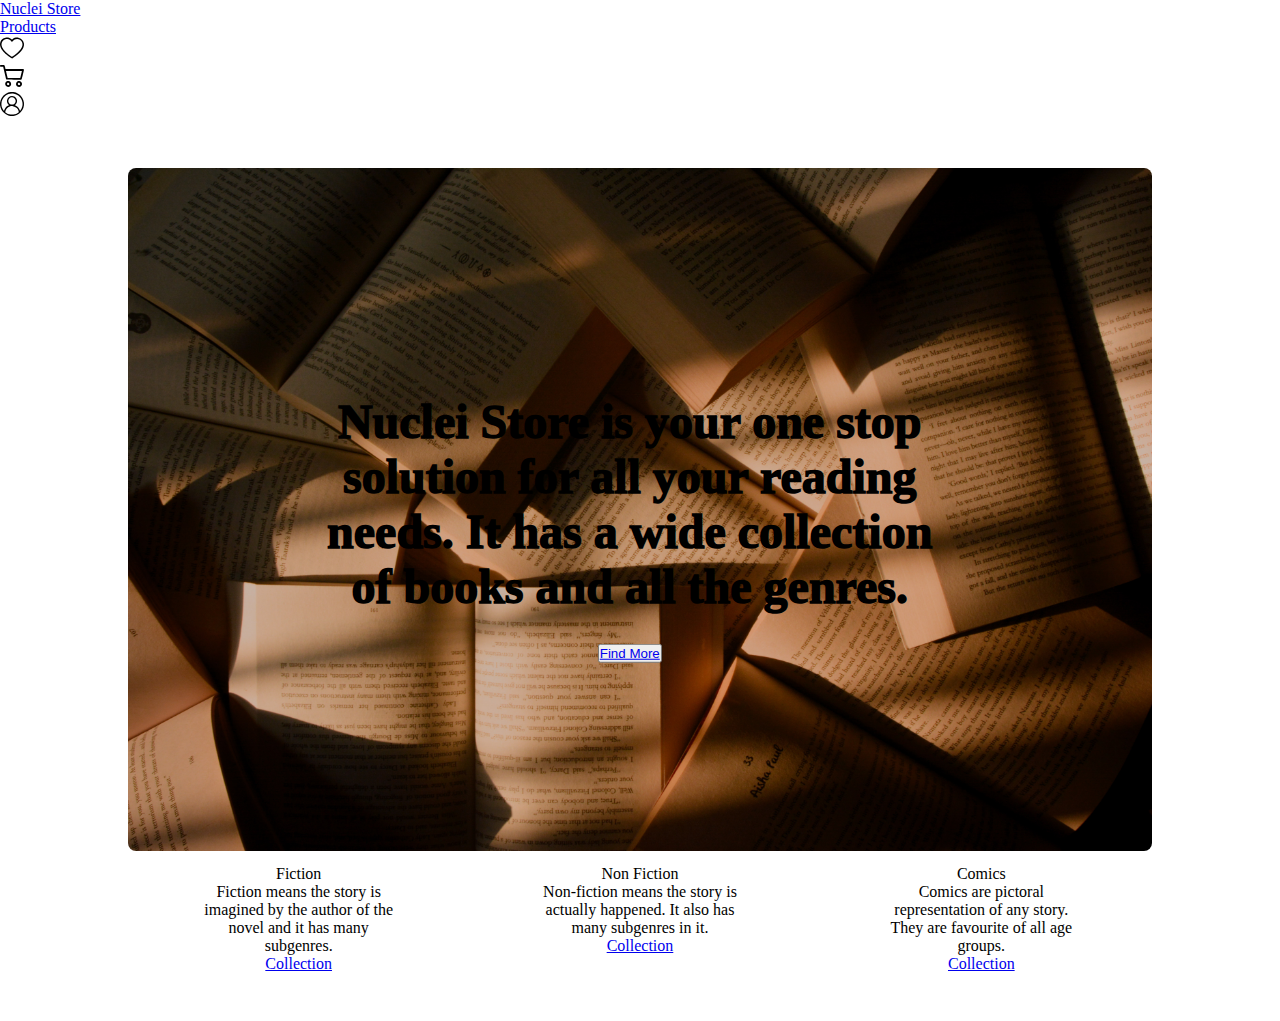
<file: index.html>
<!DOCTYPE html>
<html lang="en">

<head>
    <meta charset="UTF-8">
    <meta http-equiv="X-UA-Compatible" content="IE=edge">
    <meta name="viewport" content="width=device-width, initial-scale=1.0">
    <link rel="stylesheet" href="https://nucleiui.netlify.app/css/component.css">
    <link rel="stylesheet" href="/css/navbar.css">
    <link rel="stylesheet" href="/css/utilities.css">
    <link rel="stylesheet" href="/css/homepage.css">
    <title>Nuclei Store</title>
</head>

<body>
    <div class="container">
        <nav class="navigation">
            <div class="left-nav">
                <a href="/index.html">Nuclei Store</a>
            </div>
            <ul class="right-nav">
                <li><a href="/Pages/product.html" class="product-link">Products</a></li>
                <li><a href="/Pages/wishlist.html"><img class="icon" src="/asset/love.svg"></a></li>
                <li><a href="/Pages/cart.html"><img class="icon" src="/asset/cart.svg"></a></li>
                <li><a href="/Pages/signin.html"><img class="icon" src="/asset/user.svg"></a></li>
            </ul>
        </nav>
    </div>
    <main class="homepage-content">
        <div class="image-container">
            <div>
                <img class="homepage-image" src="/asset/homepage-img.jpg" alt=homepage-image">
            </div>
            <div class="content">
                Nuclei Store is your one stop solution for all your reading needs. It has a wide collection of books and
                all the genres.
                <div>
                    <button class="button link-button">
                        <a href="/Pages/product.html" class="link">Find More</a>
                    </button>
                </div>
            </div>
            <div class="genre">
                <div class="card">
                    <div class="card-title">Fiction</div>
                    <div class="card-content">Fiction means the story is imagined by the author of the novel and it has
                        many subgenres.</div>
                    <div class="card-link">
                        <div class="card-button">
                            <a href="/Pages/product.html" class="card-wishlist">Collection</a>
                        </div>
                    </div>
                </div>
                <div class="card">
                    <div class="card-title">Non Fiction</div>
                    <div class="card-content">Non-fiction means the story is actually happened. It also has many
                        subgenres in it.</div>
                    <div class="card-link">
                        <div class="card-button">
                            <a href="/Pages/product.html" class="card-wishlist">Collection</a>
                        </div>
                    </div>
                </div>
                <div class="card">
                    <div class="card-title">Comics</div>
                    <div class="card-content">Comics are pictoral representation of any story. They are favourite of all
                        age groups.</div>
                    <div class="card-link">
                        <div class="card-button">
                            <a href="/Pages/product.html" class="card-wishlist">Collection</a>
                        </div>
                    </div>
                </div>
            </div>
        </div>

    </main>
</body>

</html>
</file>
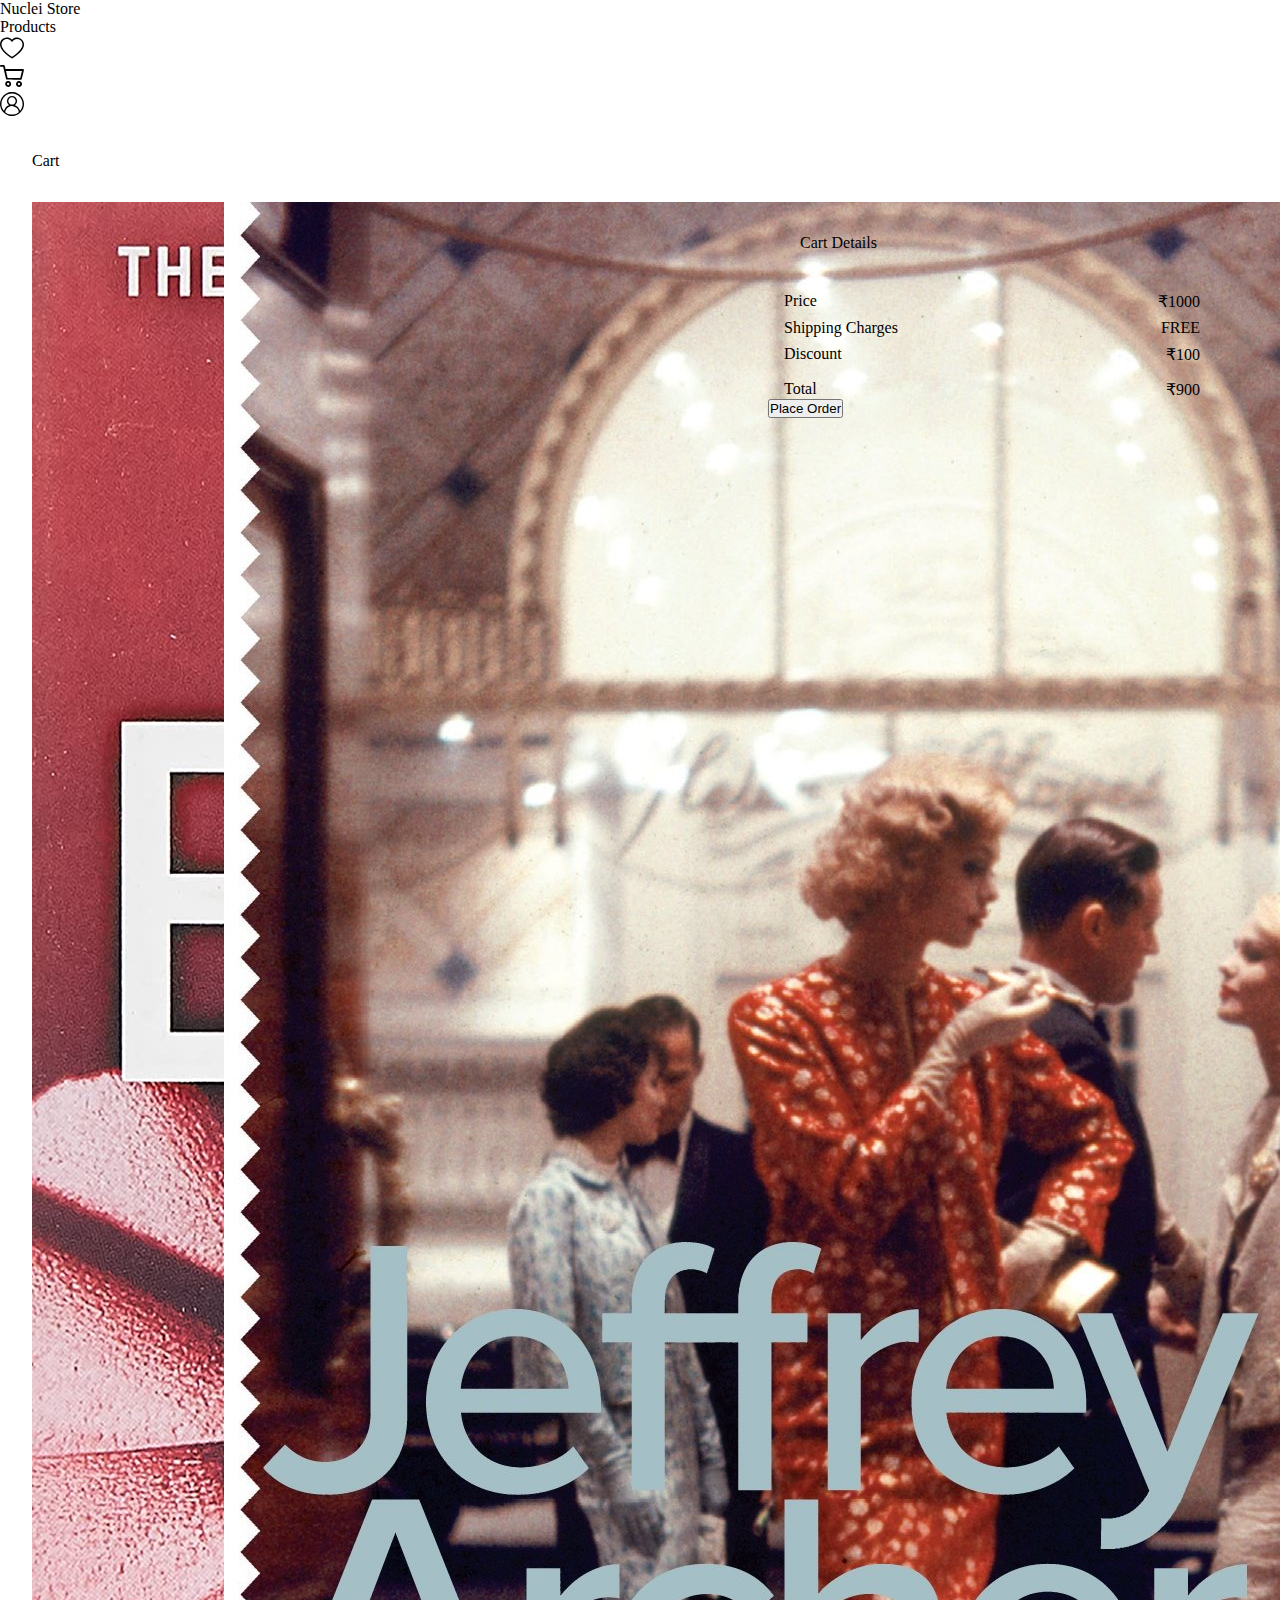
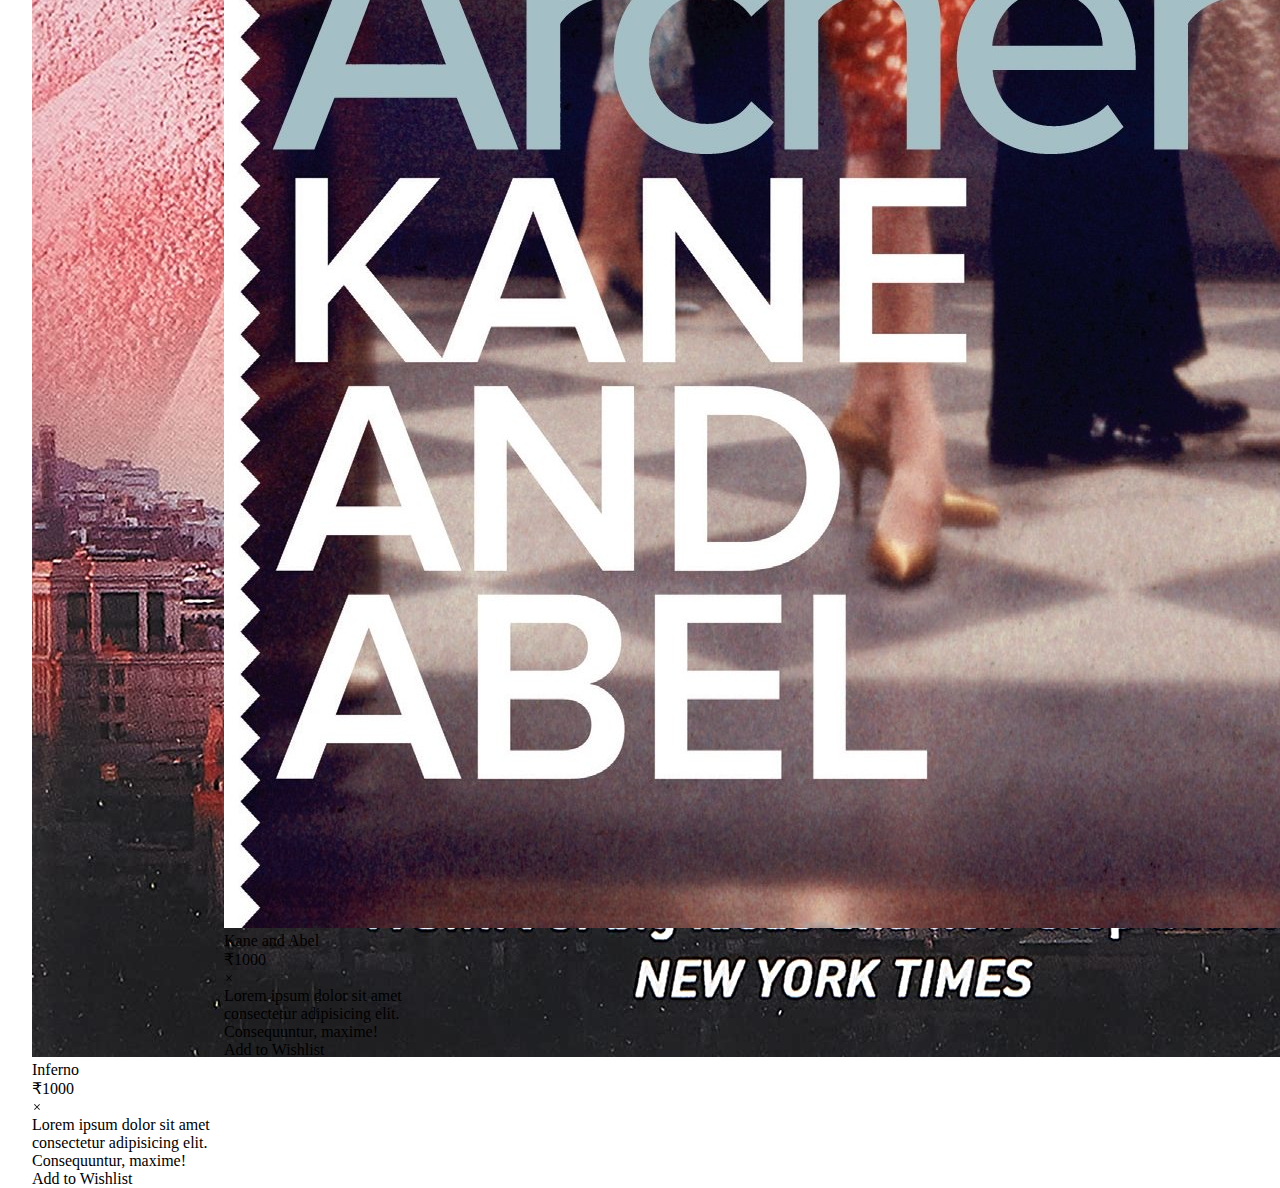
<file: Pages/cart.html>
<!DOCTYPE html>
<html lang="en">

<head>
    <meta charset="UTF-8">
    <meta http-equiv="X-UA-Compatible" content="IE=edge">
    <meta name="viewport" content="width=device-width, initial-scale=1.0">
    <link rel="stylesheet" href="https://nucleiui.netlify.app/css/component.css">
    <link rel="stylesheet" href="/css/navbar.css">
    <link rel="stylesheet" href="/css/utilities.css">
    <link rel="stylesheet" href="/css/cart.css">
    <title>Nuclei Store | Cart</title>
</head>

<body>
    <div class="container">
        <nav class="navigation">
            <div class="left-nav">
                <a href="/index.html">Nuclei Store</a>
            </div>
            <ul class="right-nav">
                <li><a href="/Pages/product.html" class="product-link">Products</a></li>
                <li><a href="/Pages/wishlist.html"><img class="icon" src="/asset/love.svg"></a></li>
                <li><a href="#"><img class="icon" src="/asset/cart.svg"></a></li>
                <li><a href="/Pages/signin.html"><img class="icon" src="/asset/user.svg"></a></li>
            </ul>
        </nav>
    </div>
    <div>
        <div class="h1-text cart-page">Cart</div>
        <div class="card-cart-flex">
            <div class="card-flex">
                <div class="card">
                    <img class="card-img" src="/asset/book.jpg" alt="product">
                    <div class="card-title">Inferno</div>
                    <div class="card-price">₹1000</div>
                    <span class="cross-sign"><img class="icon cross-icon" src="/asset/close.svg" alt="close"></span>
                    <div class="card-content">Lorem ipsum dolor sit amet consectetur adipisicing elit. Consequuntur,
                        maxime!
                    </div>
                    <div class="card-link">
                        <div class="card-button">
                            <a href="#" class="card-wishlist">Add to Wishlist</a>
                        </div>
                    </div>
                </div>
                <div class="card">
                    <img class="card-img" src="/asset/book1.jpg" alt="product">
                    <div class="card-title">Kane and Abel</div>
                    <div class="card-price">₹1000</div>
                    <span class="cross-sign"><img class="icon cross-icon" src="/asset/close.svg" alt="close"></span>
                    <div class="card-content">Lorem ipsum dolor sit amet consectetur adipisicing elit. Consequuntur,
                        maxime!
                    </div>
                    <div class="card-link">
                        <div class="card-button">
                            <a href="#" class="card-wishlist">Add to Wishlist</a>
                        </div>
                    </div>
                </div>
            </div>


            <div class="cart">
                <div class="h2-text cart-heading">Cart Details</div>
                <ul class="cart-list">
                    <li class="cart-price">
                        <div class="p-text">Price</div>
                        <div class="p-text">₹1000</div>
                    </li>
                    <li class="cart-shipping">
                        <div class="p-text">Shipping Charges</div>
                        <div class="p-text">FREE</div>
                    </li>
                    <li class="cart-discount">
                        <div class="p-text">Discount</div>
                        <div class="p-text">₹100</div>
                    </li>
                    <div class="horizontal-line"></div>
                    <li class="cart-total">
                        <div class="h3-text">Total</div>
                        <div class="h3-text">₹900</div>
                    </li>
                </ul>
                <button class="button link-button"><a href="#">Place Order</a></button>

            </div>
        </div>

        </main>
</body>

</html>
</file>
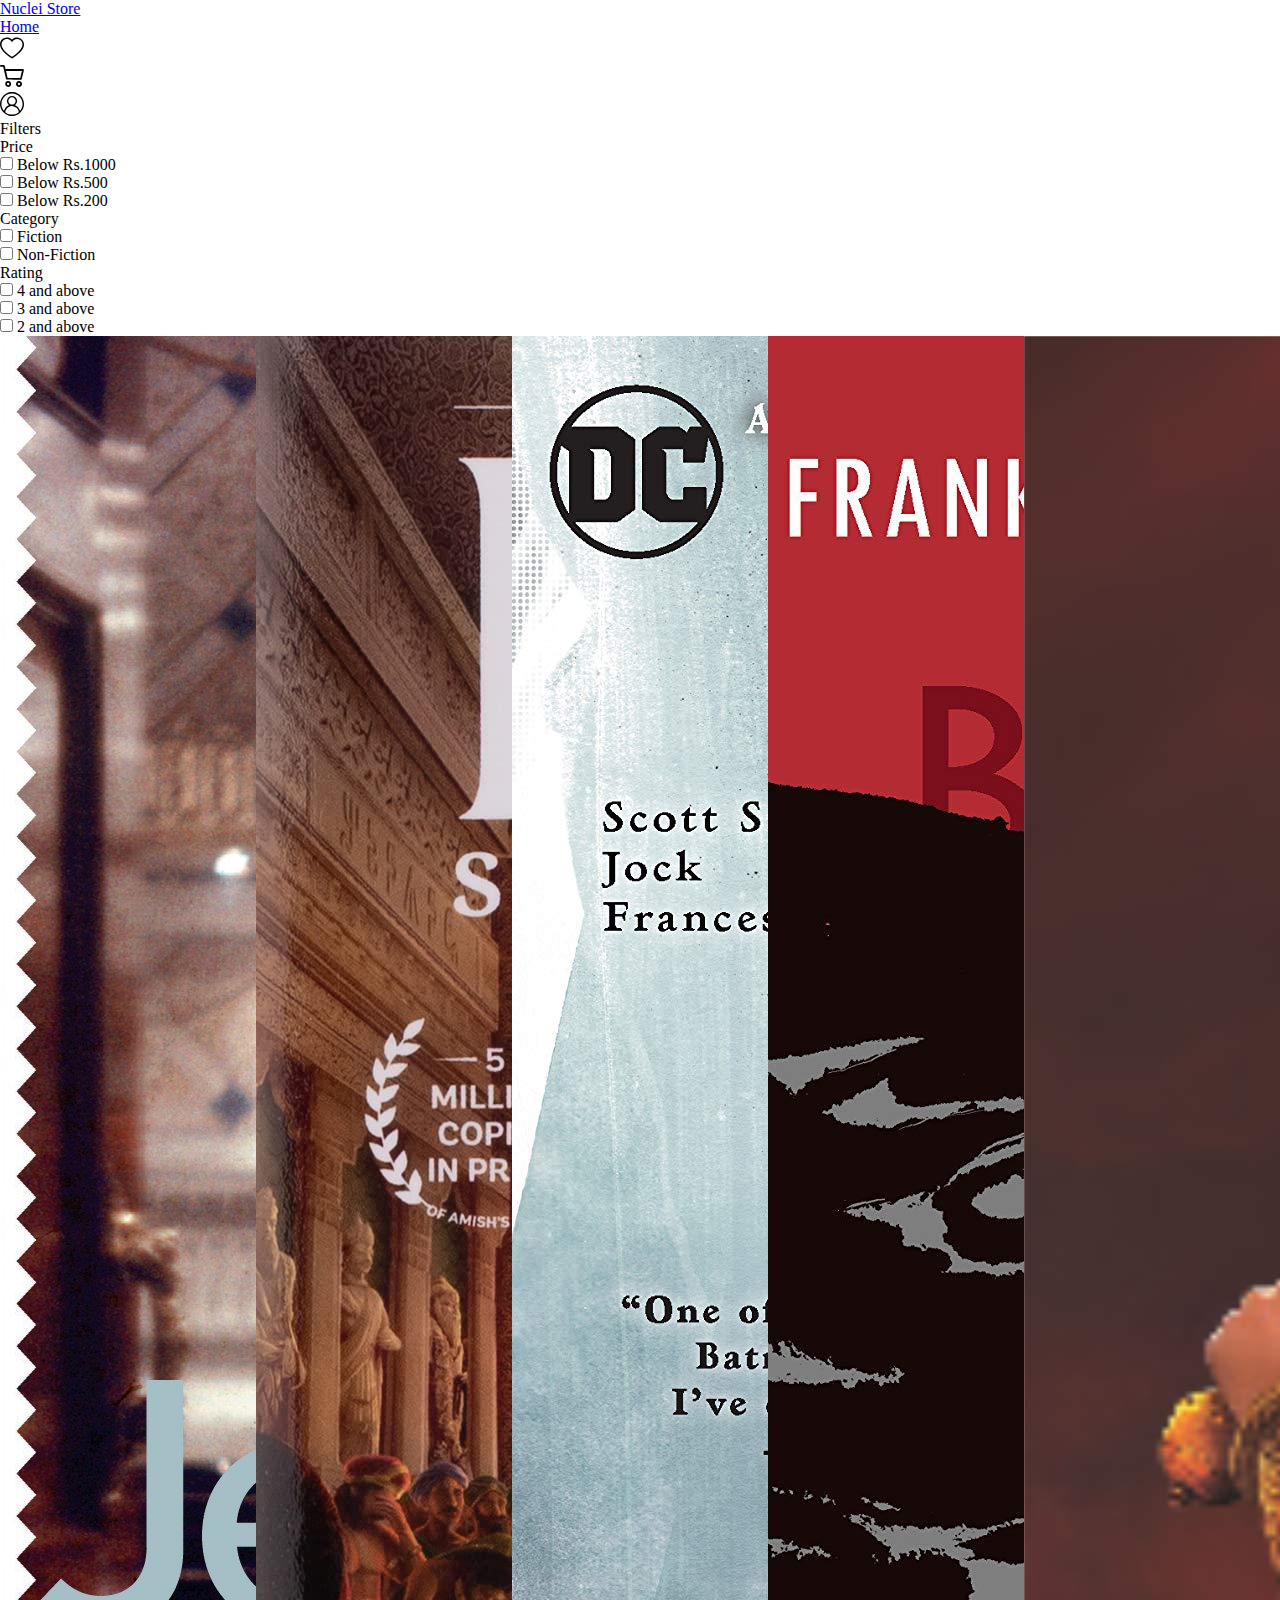
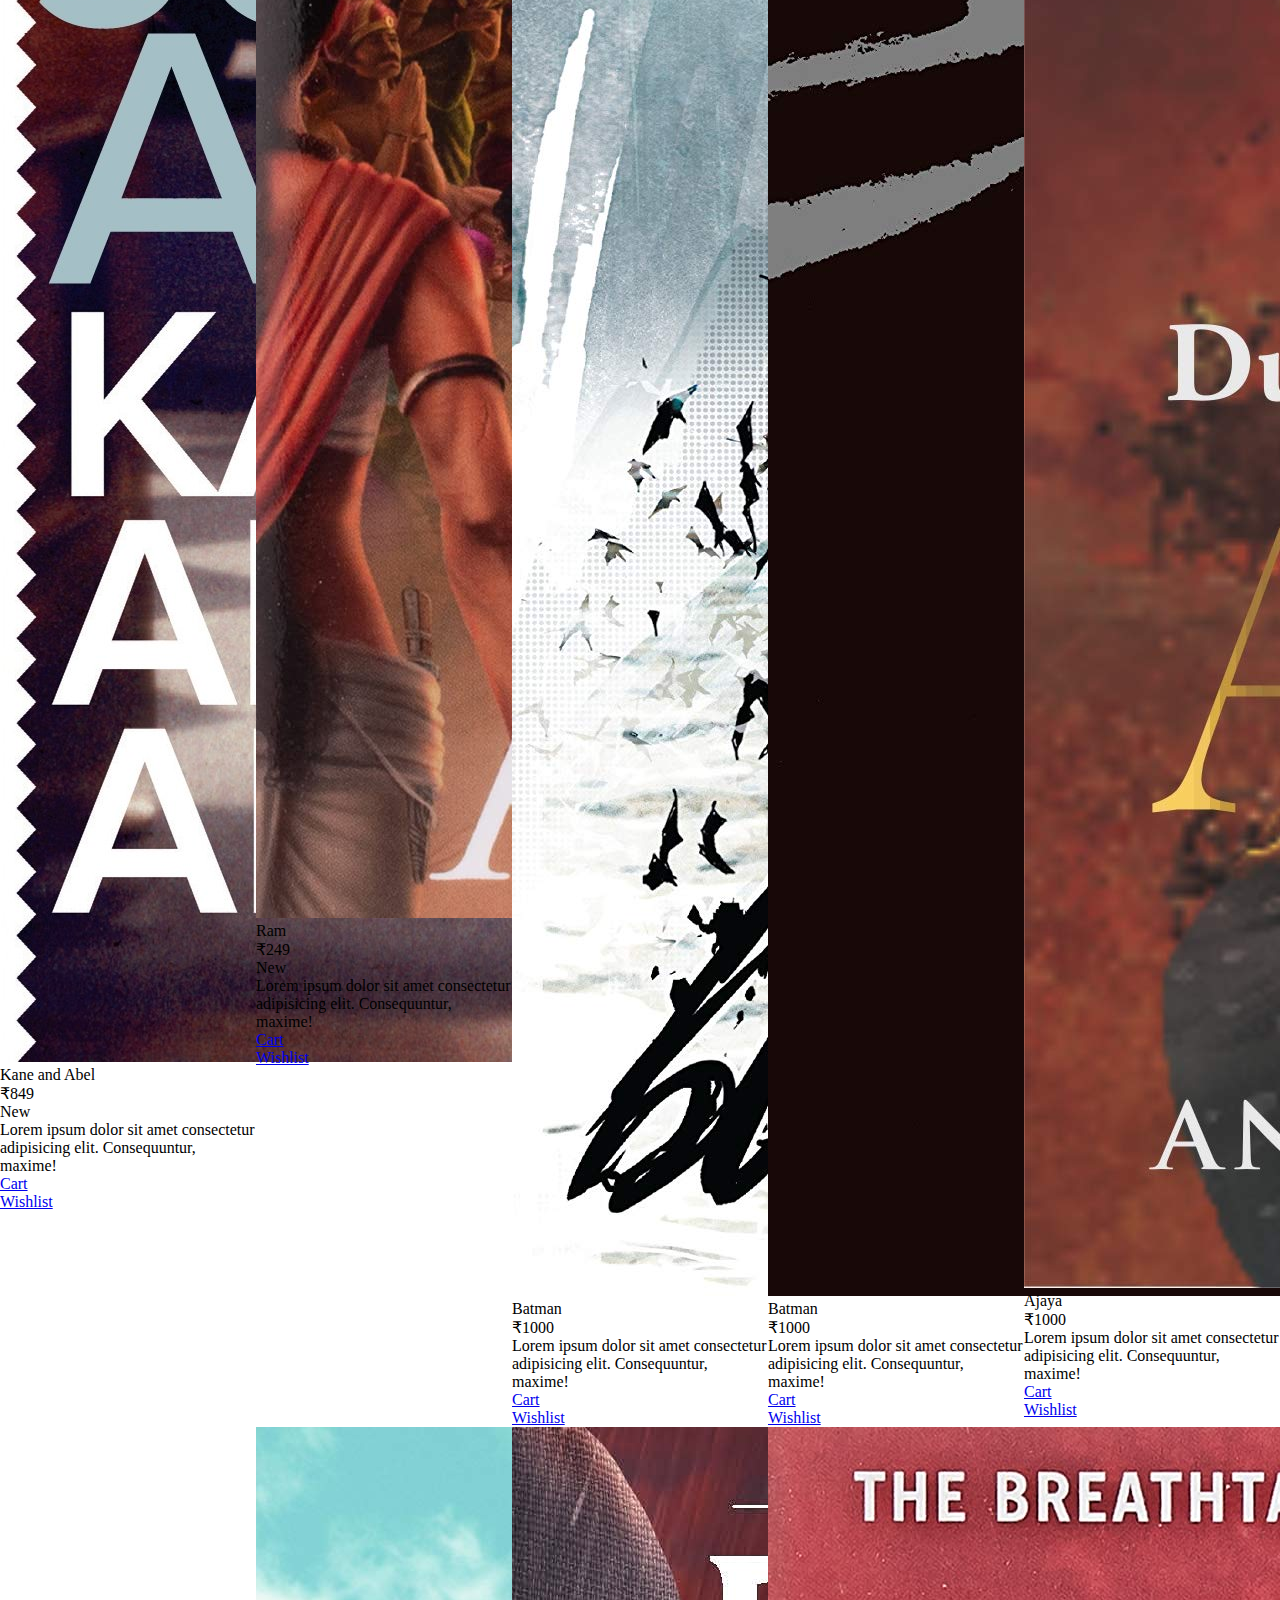
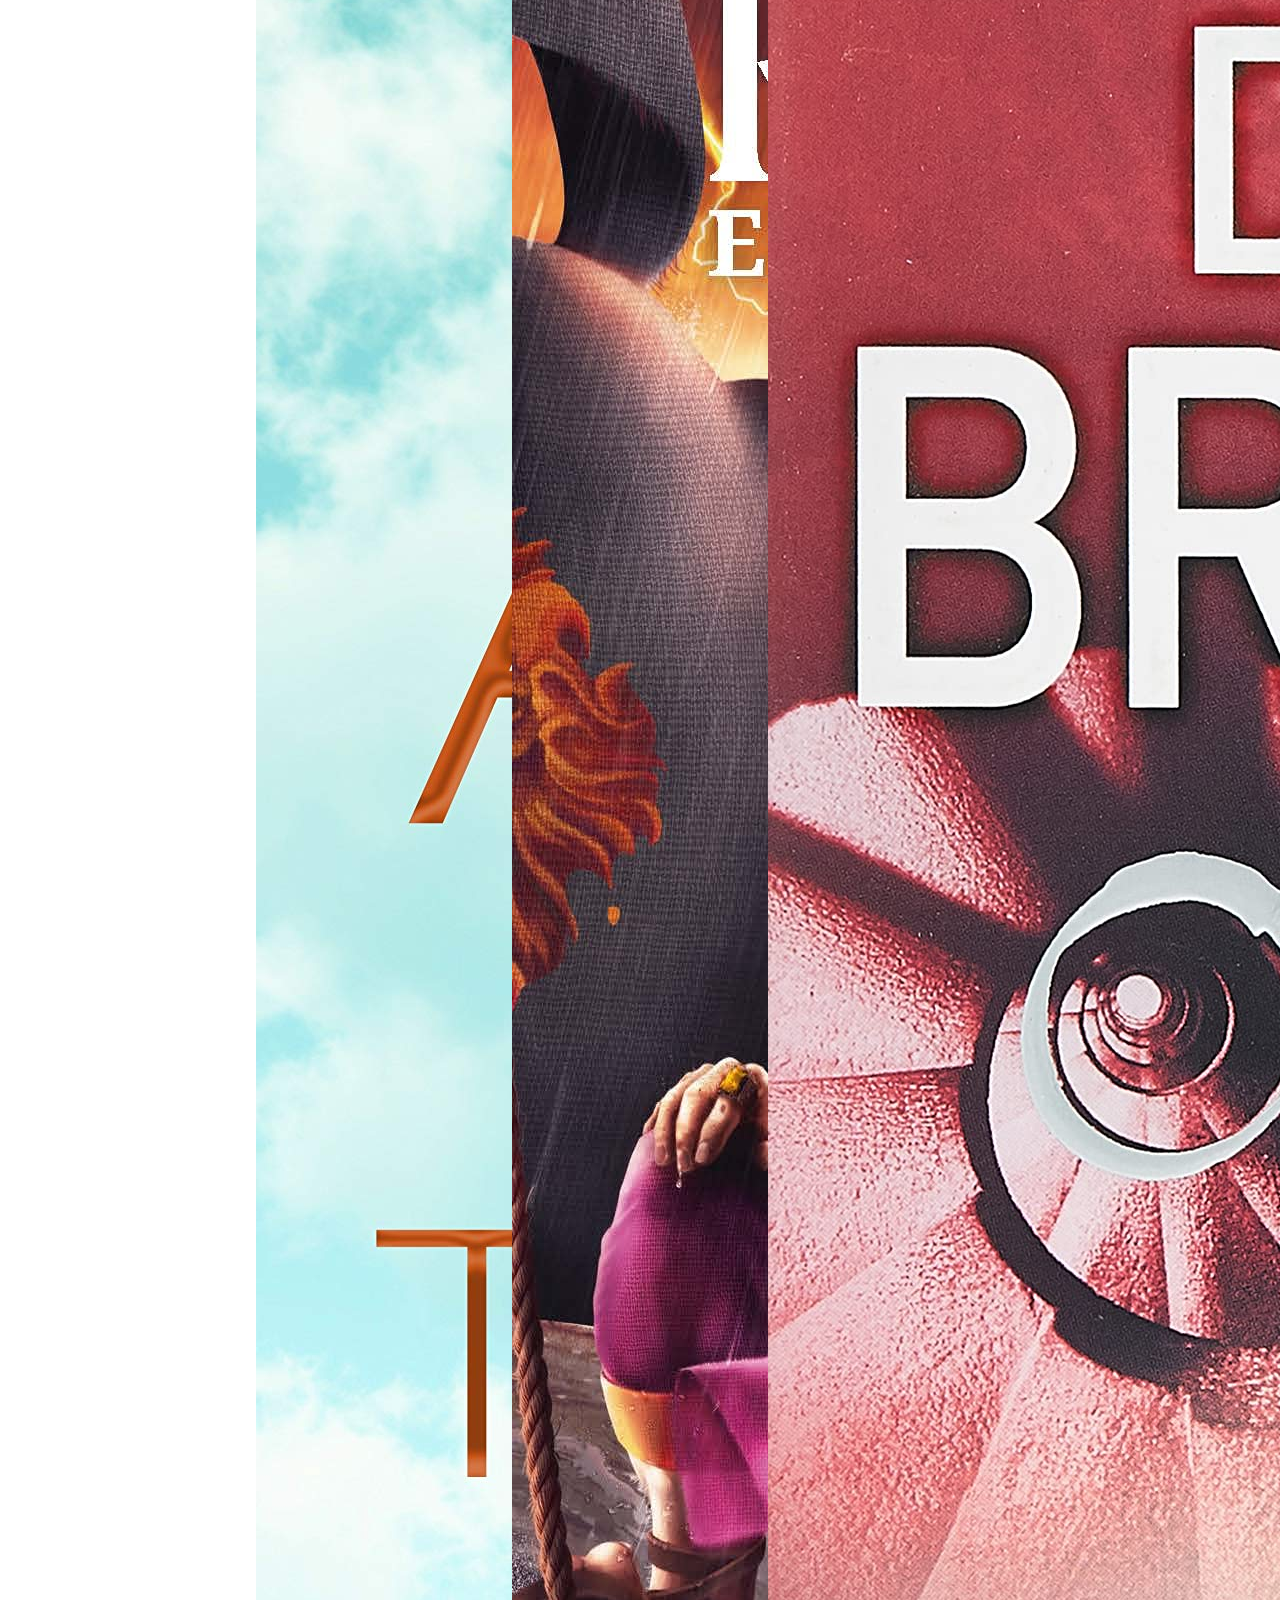
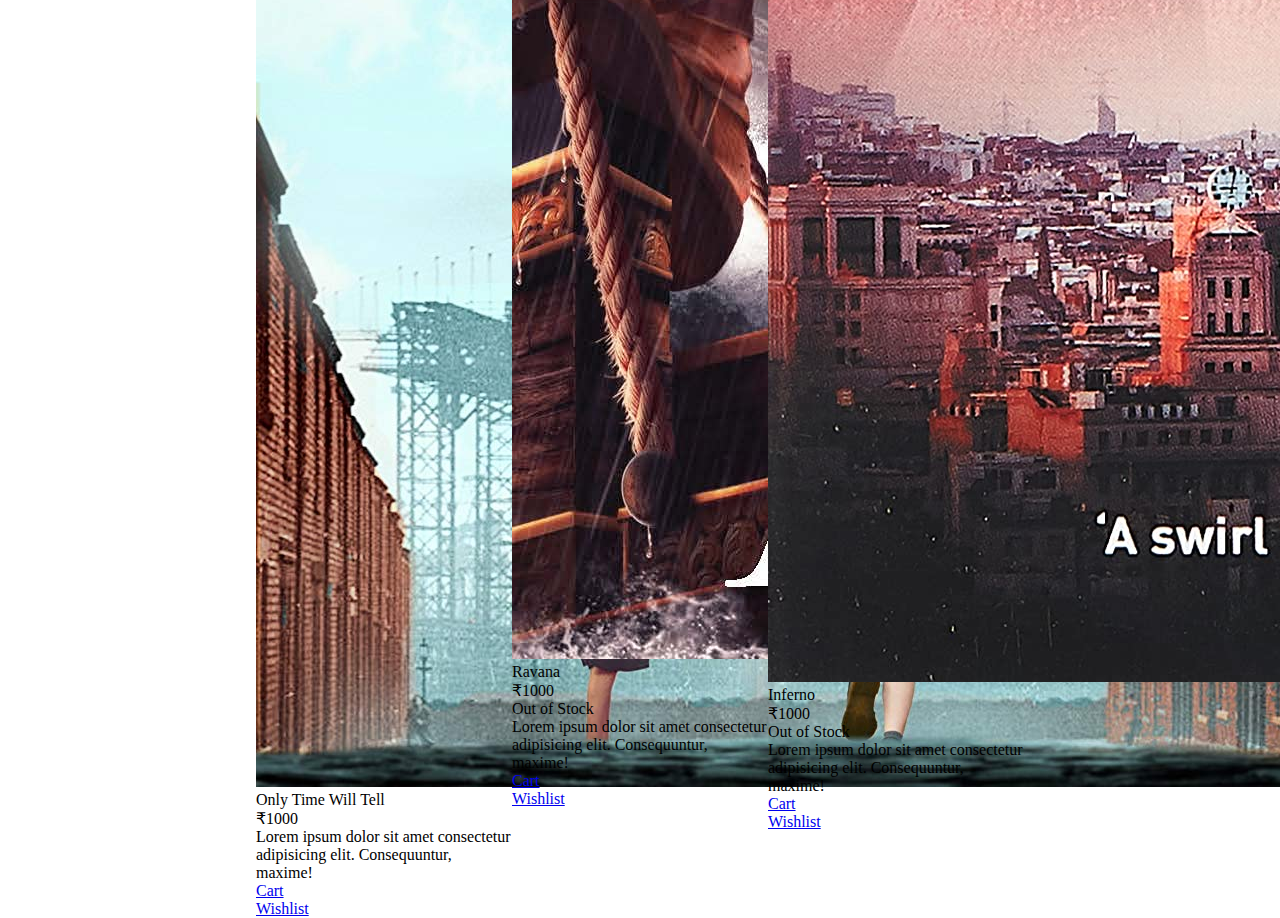
<file: Pages/product.html>
<!DOCTYPE html>
<html lang="en">

<head>
  <meta charset="UTF-8">
  <meta http-equiv="X-UA-Compatible" content="IE=edge">
  <meta name="viewport" content="width=device-width, initial-scale=1.0">
  <link rel="stylesheet" href="https://nucleiui.netlify.app/css/component.css">
  <link rel="stylesheet" href="/css/navbar.css">
  <link rel="stylesheet" href="/css/utilities.css">
  <link rel="stylesheet" href="/css/product.css">
  <title>Nuclei Store | Products</title>
</head>

<body>
  <div class="container">
    <nav class="navigation">
      <div class="left-nav">
        <a href="/index.html">Nuclei Store</a>
      </div>
      <ul class="right-nav">
        <li><a href="/index.html" class="product-link">Home</a></li>
        <li><a href="/Pages/wishlist.html"><img class="icon" src="/asset/love.svg"></a></li>
        <li><a href="/Pages/cart.html"><img class="icon" src="/asset/cart.svg"></a></li>
        <li><a href="/Pages/signin.html"><img class="icon" src="/asset/user.svg"></a></li>
      </ul>
    </nav>
  </div>
  <main class="doc-container product-page">
    <aside class="side-bar product-sidebar">
      <div class="list-topic">Filters</div>
      <div class="list-topic">Price</div>
      <ul class="list-subtopic">
        <li>
          <div>
            <label for="checkbox-2">
              <input id="checkbox-2" name="price" type="checkbox">
              Below Rs.1000
            </label>
          </div>
        </li>
        <li>
          <div>
            <label for="checkbox-2">
              <input id="checkbox-2" name="price" type="checkbox">
              Below Rs.500
            </label>
          </div>
        </li>
        <li>
          <div>
            <label for="checkbox-2">
              <input id="checkbox-2" name="price" type="checkbox">
              Below Rs.200
            </label>
          </div>
        </li>
      </ul>
      <div class="list-topic">Category</div>
      <ul class="list-subtopic">
        <li>
          <div>
            <label for="checkbox-2">
              <input id="checkbox-2" name="category" type="checkbox">
              Fiction
            </label>
          </div>
        </li>
        <li>
          <div>
            <label for="checkbox-2">
              <input id="checkbox-2" name="category" type="checkbox">
              Non-Fiction
            </label>
          </div>
        </li>
      </ul>
      <div class="list-topic">Rating</div>
      <ul class="list-subtopic">
        <li>
          <div>
            <label for="checkbox-2">
              <input id="checkbox-2" name="rating" type="checkbox">
              4 and above
            </label>
          </div>
        </li>
        <li>
          <div>
            <label for="checkbox-2">
              <input id="checkbox-2" name="rating" type="checkbox">
              3 and above
            </label>
          </div>
        </li>
        <li>
          <div>
            <label for="checkbox-2">
              <input id="checkbox-2" name="rating" type="checkbox">
              2 and above
            </label>
          </div>
        </li>
      </ul>
    </aside>
    <section class="doc-content">
      <div class="flexbox">
        <div class="card">
          <img class="card-img" src="/asset/book1.jpg" alt="product">
          <div class="card-title">Kane and Abel</div>
          <div class="card-price">₹849</div>
          <span class="new-sign">New</span>
          <div class="card-content">Lorem ipsum dolor sit amet consectetur adipisicing elit. Consequuntur, maxime!</div>
          <div class="card-link">
            <div class="card-button">
              <a href="#" class="card-cart">Cart</a>
            </div>
            <div class="card-button">
              <a href="#" class="card-wishlist">Wishlist</a>
            </div>
          </div>
        </div>
        <div class="card">
          <img class="card-img" src="/asset/book7.jpg" alt="product">
          <div class="card-title">Ram</div>
          <div class="card-price">₹249</div>
          <span class="new-sign">New</span>
          <div class="card-content">Lorem ipsum dolor sit amet consectetur adipisicing elit. Consequuntur, maxime!</div>
          <div class="card-link">
            <div class="card-button">
              <a href="#" class="card-cart">Cart</a>
            </div>
            <div class="card-button">
              <a href="#" class="card-wishlist">Wishlist</a>
            </div>
          </div>
        </div>
        <div class="card">
          <img class="card-img" src="/asset/book5.jpg" alt="product">
          <div class="card-title">Batman</div>
          <div class="card-price">₹1000</div>
          <div class="card-content">Lorem ipsum dolor sit amet consectetur adipisicing elit. Consequuntur, maxime!</div>
          <div class="card-link">
            <div class="card-button">
              <a href="#" class="card-cart">Cart</a>
            </div>
            <div class="card-button">
              <a href="#" class="card-wishlist">Wishlist</a>
            </div>
          </div>
        </div>
        <div class="card">
          <img class="card-img" src="/asset/book4.jpg" alt="product">
          <div class="card-title">Batman</div>
          <div class="card-price">₹1000</div>
          <div class="card-content">Lorem ipsum dolor sit amet consectetur adipisicing elit. Consequuntur, maxime!</div>
          <div class="card-link">
            <div class="card-button">
              <a href="#" class="card-cart">Cart</a>
            </div>
            <div class="card-button">
              <a href="#" class="card-wishlist">Wishlist</a>
            </div>
          </div>
        </div>
        <div class="card">
          <img class="card-img" src="/asset/book3.jpg" alt="product">
          <div class="card-title">Ajaya</div>
          <div class="card-price">₹1000</div>
          <div class="card-content">Lorem ipsum dolor sit amet consectetur adipisicing elit. Consequuntur, maxime!</div>
          <div class="card-link">
            <div class="card-button">
              <a href="#" class="card-cart">Cart</a>
            </div>
            <div class="card-button">
              <a href="#" class="card-wishlist">Wishlist</a>
            </div>
          </div>
        </div>
        <div class="card">
          <img class="card-img" src="/asset/book2.jpg" alt="product">
          <div class="card-title">Only Time Will Tell</div>
          <div class="card-price">₹1000</div>
          <div class="card-content">Lorem ipsum dolor sit amet consectetur adipisicing elit. Consequuntur, maxime!</div>
          <div class="card-link">
            <div class="card-button">
              <a href="#" class="card-cart">Cart</a>
            </div>
            <div class="card-button">
              <a href="#" class="card-wishlist">Wishlist</a>
            </div>
          </div>
        </div>
        <div class="card">
          <img class="card-img text-over" src="/asset/book6.jpg" alt="product">
          <div class="card-title text-over">Ravana</div>
          <div class="card-price text-over">₹1000</div>
          <span class="text-overlay">Out of Stock</span>
          <div class="card-content text-over">Lorem ipsum dolor sit amet consectetur adipisicing elit. Consequuntur,
            maxime!</div>
          <div class="card-link text-over">
            <div class="card-button">
              <a href="#" class="card-cart">Cart</a>
            </div>
            <div class="card-button">
              <a href="#" class="card-wishlist">Wishlist</a>
            </div>
          </div>
        </div>
        <div class="card">
          <img class="card-img text-over" src="/asset/book.jpg" alt="product">
          <div class="card-title text-over">Inferno</div>
          <div class="card-price text-over">₹1000</div>
          <span class="text-overlay">Out of Stock</span>
          <div class="card-content text-over">Lorem ipsum dolor sit amet consectetur adipisicing elit. Consequuntur,
            maxime!</div>
          <div class="card-link text-over">
            <div class="card-button">
              <a href="#" class="card-cart">Cart</a>
            </div>
            <div class="card-button">
              <a href="#" class="card-wishlist">Wishlist</a>
            </div>
          </div>
        </div>
      </div>

    </section>
  </main>


</body>

</html>
</file>
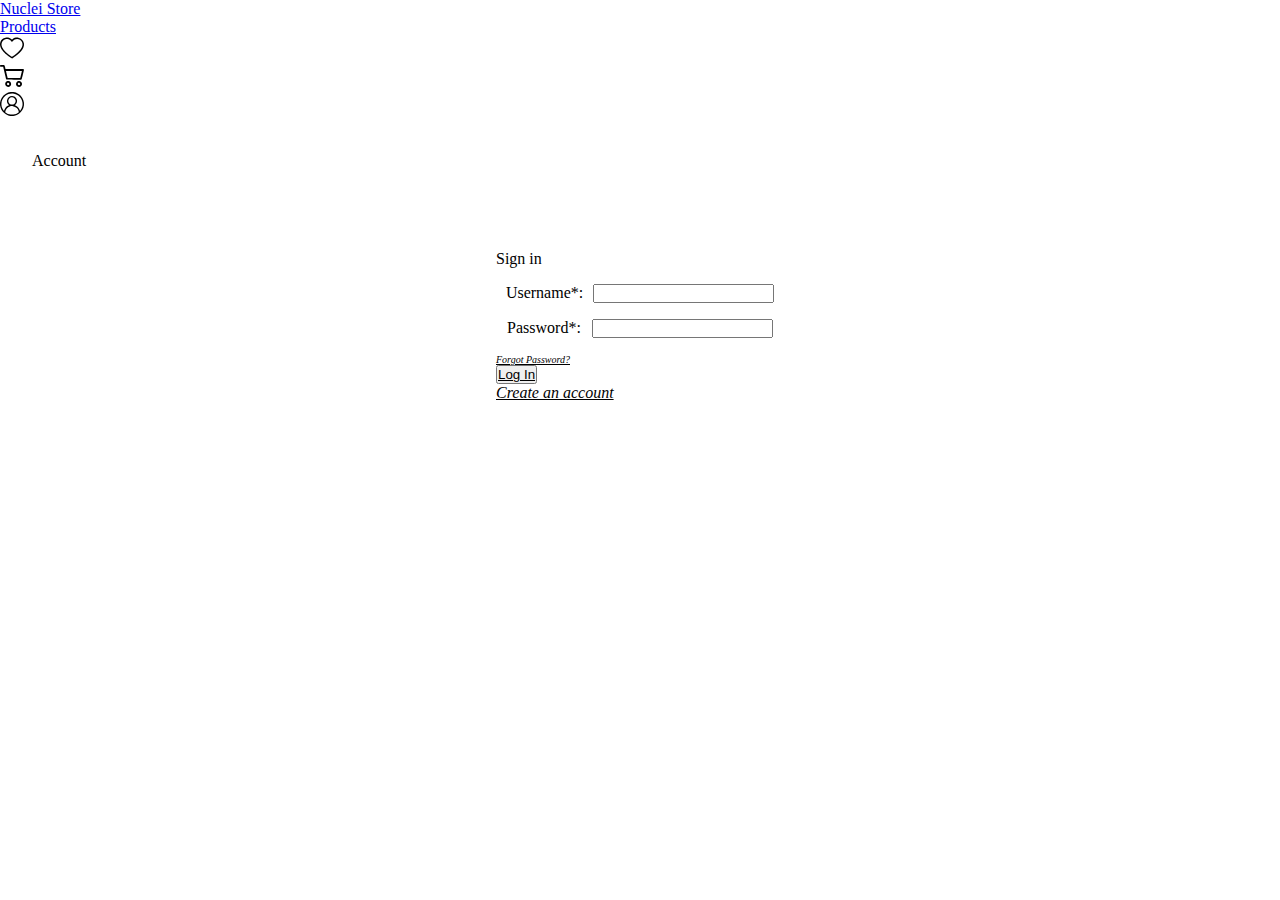
<file: Pages/signin.html>
<!DOCTYPE html>
<html lang="en">

<head>
    <meta charset="UTF-8">
    <meta http-equiv="X-UA-Compatible" content="IE=edge">
    <meta name="viewport" content="width=device-width, initial-scale=1.0">
    <link rel="stylesheet" href="https://nucleiui.netlify.app/css/component.css">
    <link rel="stylesheet" href="/css/navbar.css">
    <link rel="stylesheet" href="/css/utilities.css">
    <link rel="stylesheet" href="/css/signin.css">
    <title>Nuclei Store | Account</title>
</head>

<body>
    <div class="container">
        <nav class="navigation">
            <div class="left-nav">
                <a href="/index.html">Nuclei Store</a>
            </div>
            <ul class="right-nav">
                <li><a href="/Pages/product.html" class="product-link">Products</a></li>
                <li><a href="/Pages/wishlist.html"><img class="icon" src="/asset/love.svg"></a></li>
                <li><a href="/Pages/cart.html"><img class="icon" src="/asset/cart.svg"></a></li>
                <li><a href="#"><img class="icon" src="/asset/user.svg"></a></li>
            </ul>
        </nav>
    </div>
    <main class="signin-container">
        <div class="h1-text">Account</div>
        <div class="sign-in">
            <div class="h2-text sign-in-heading">Sign in</div>
            <form class="signin-form">
                <div class="username-box">
                    <div class="p-text">Username*:</div>
                    <input class="text username" type="text">
                </div>
                <div class="password-box">
                    <div class="p-text">Password*:</div>
                    <input class="text password" type="password">
                </div>
                <div class="forgot-password">
                    <div class="p-text"><a href="#">Forgot Password?</a></div>
                </div>
            </form>
            <button class="button link-button"><a class="log-in" href="#">Log In</a></button>
            <div class="cart-total">
                <div class="p-text"><a class="create-account-link" href="signup.html">Create an account</a></div>
            </div>
        </div>

    </main>
</body>

</html>
</file>
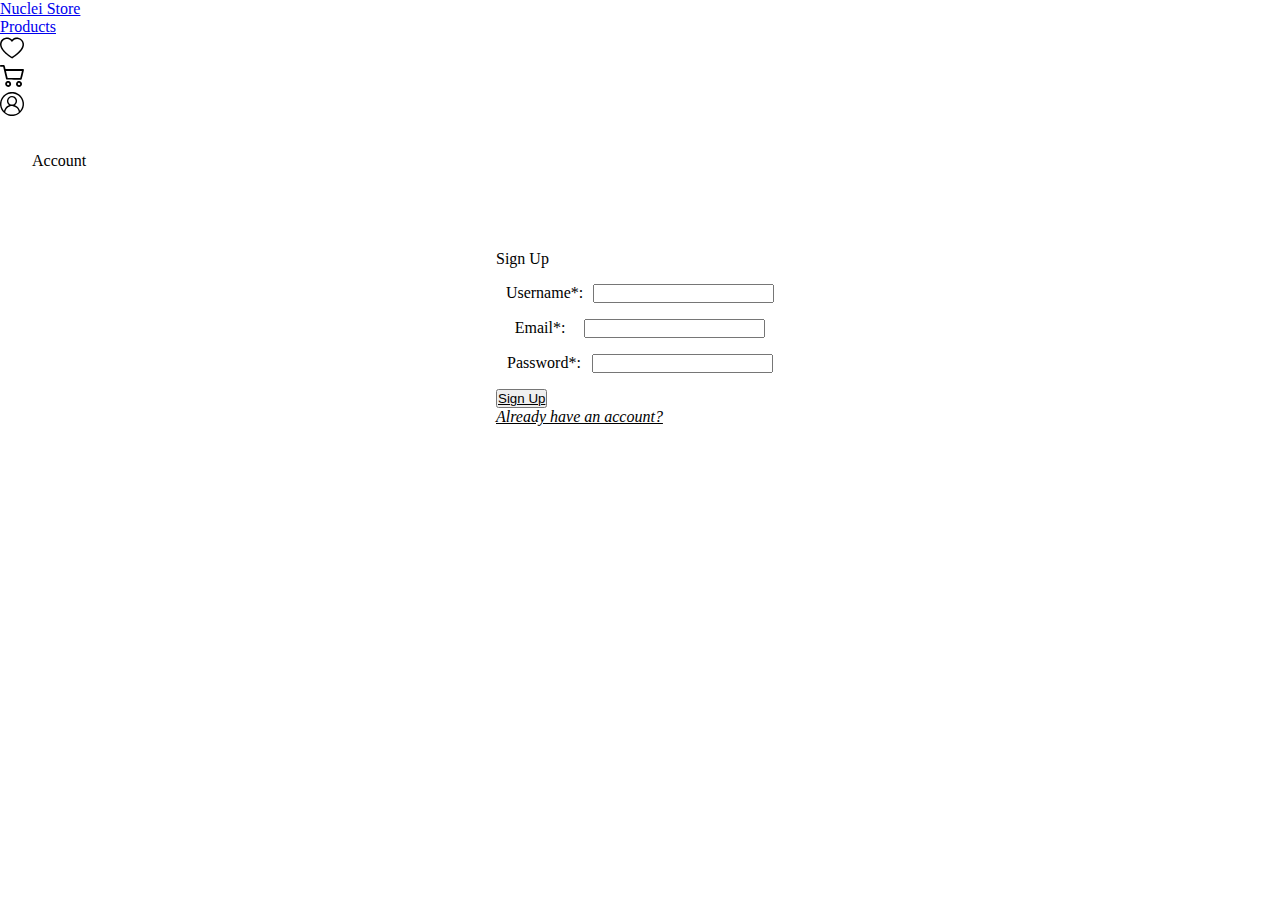
<file: Pages/signup.html>
<!DOCTYPE html>
<html lang="en">

<head>
    <meta charset="UTF-8">
    <meta http-equiv="X-UA-Compatible" content="IE=edge">
    <meta name="viewport" content="width=device-width, initial-scale=1.0">
    <link rel="stylesheet" href="https://nucleiui.netlify.app/css/component.css">
    <link rel="stylesheet" href="/css/navbar.css">
    <link rel="stylesheet" href="/css/utilities.css">
    <link rel="stylesheet" href="/css/signup.css">
    <title>Nuclei Store | Account</title>
</head>

<body>
    <div class="container">
        <nav class="navigation">
            <div class="left-nav">
                <a href="/index.html">Nuclei Store</a>
            </div>
            <ul class="right-nav">
                <li><a href="/Pages/product.html" class="product-link">Products</a></li>
                <li><a href="/Pages/wishlist.html"><img class="icon" src="/asset/love.svg"></a></li>
                <li><a href="/Pages/cart.html"><img class="icon" src="/asset/cart.svg"></a></li>
                <li><a href="#"><img class="icon" src="/asset/user.svg"></a></li>
            </ul>
        </nav>
    </div>
    <main class="signup-container">
        <div class="h1-text">Account</div>
        <div class="sign-in">
            <div class="h2-text sign-up-heading">Sign Up</div>
            <form class="signin-form">
                <div class="username-box">
                    <div class="p-text">Username*:</div>
                    <input class="text username" type="text">
                </div>
                <div class="email-box">
                    <div class="p-text">Email*:</div>
                    <input class="text username" type="text">
                </div>
                <div class="password-box">
                    <div class="p-text">Password*:</div>
                    <input class="text password" type="password">
                </div>
            </form>
            <button class="button link-button"><a class="sign-up" href="#">Sign Up</a></button>
            <div class="cart-total">
                <div class="p-text"><a class="sign-up-link" href="signin.html">Already have an account?</a></div>
            </div>
        </div>

    </main>
</body>

</html>
</file>
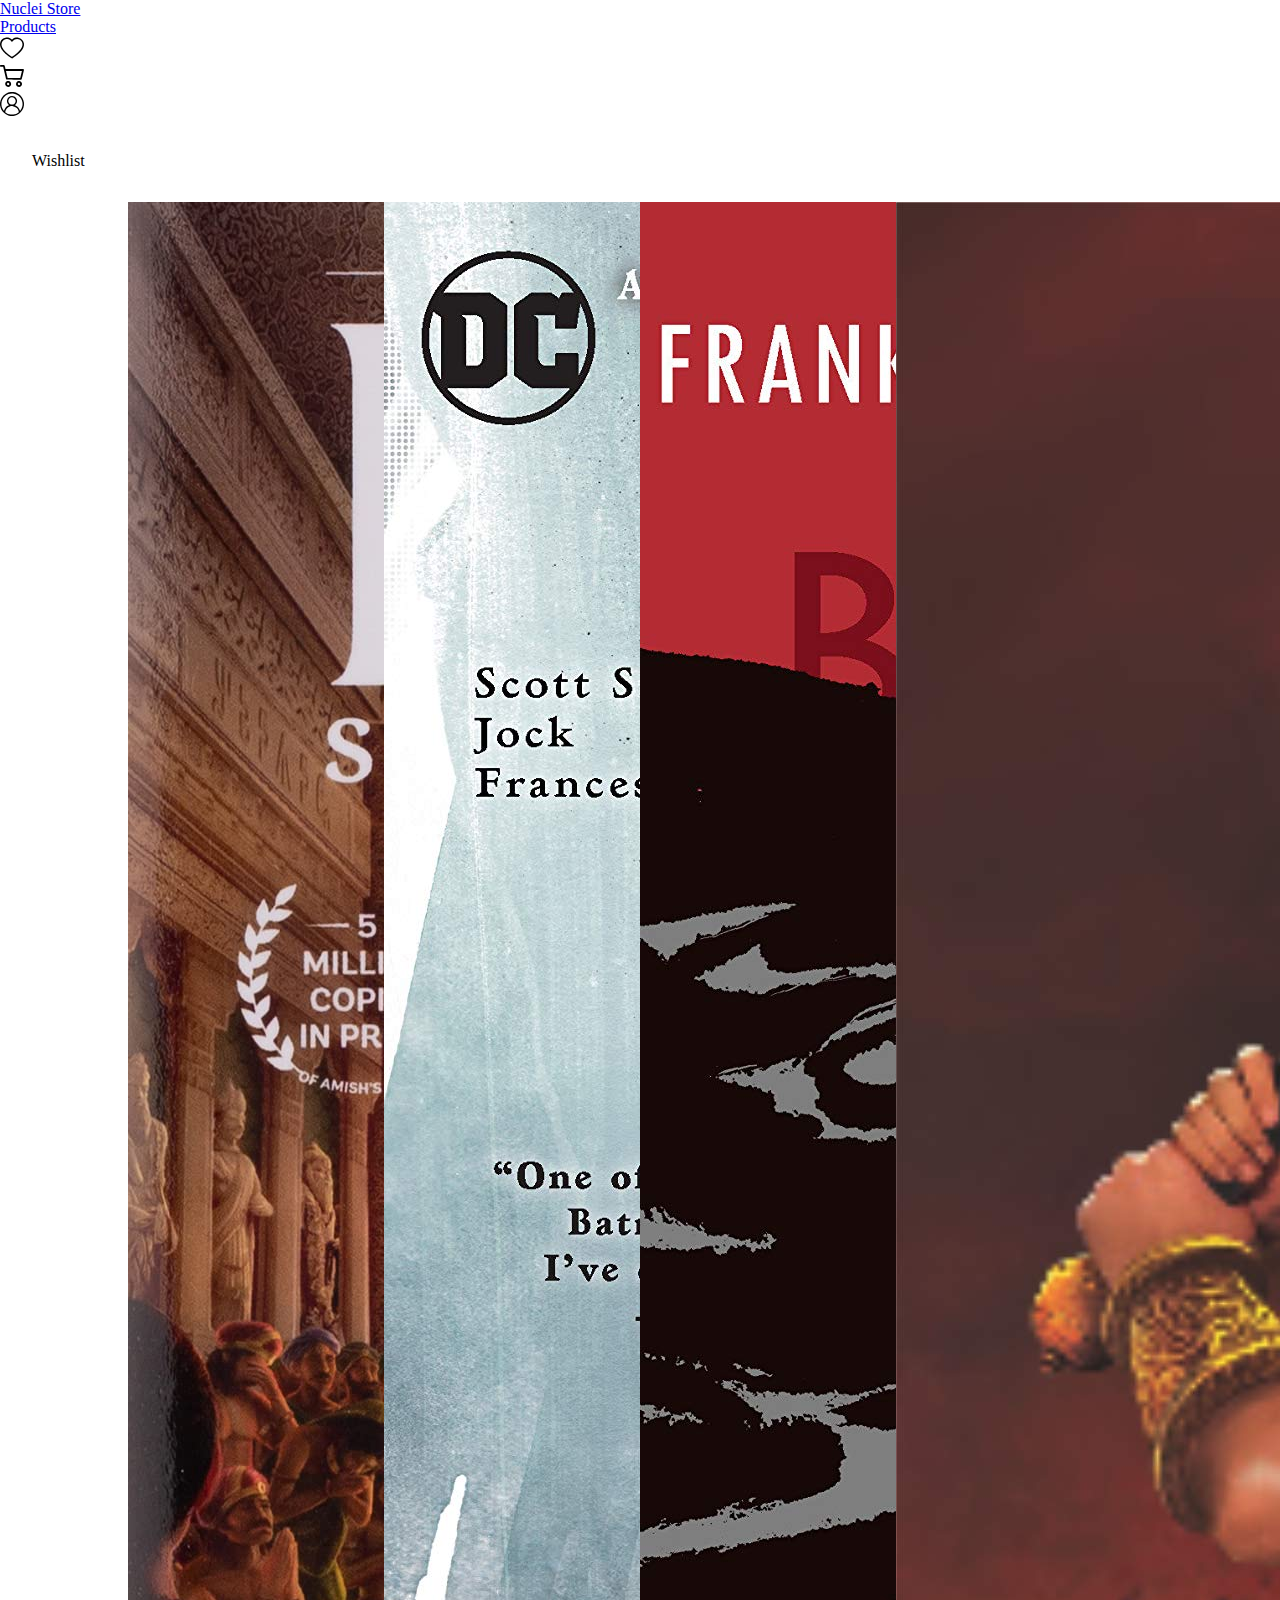
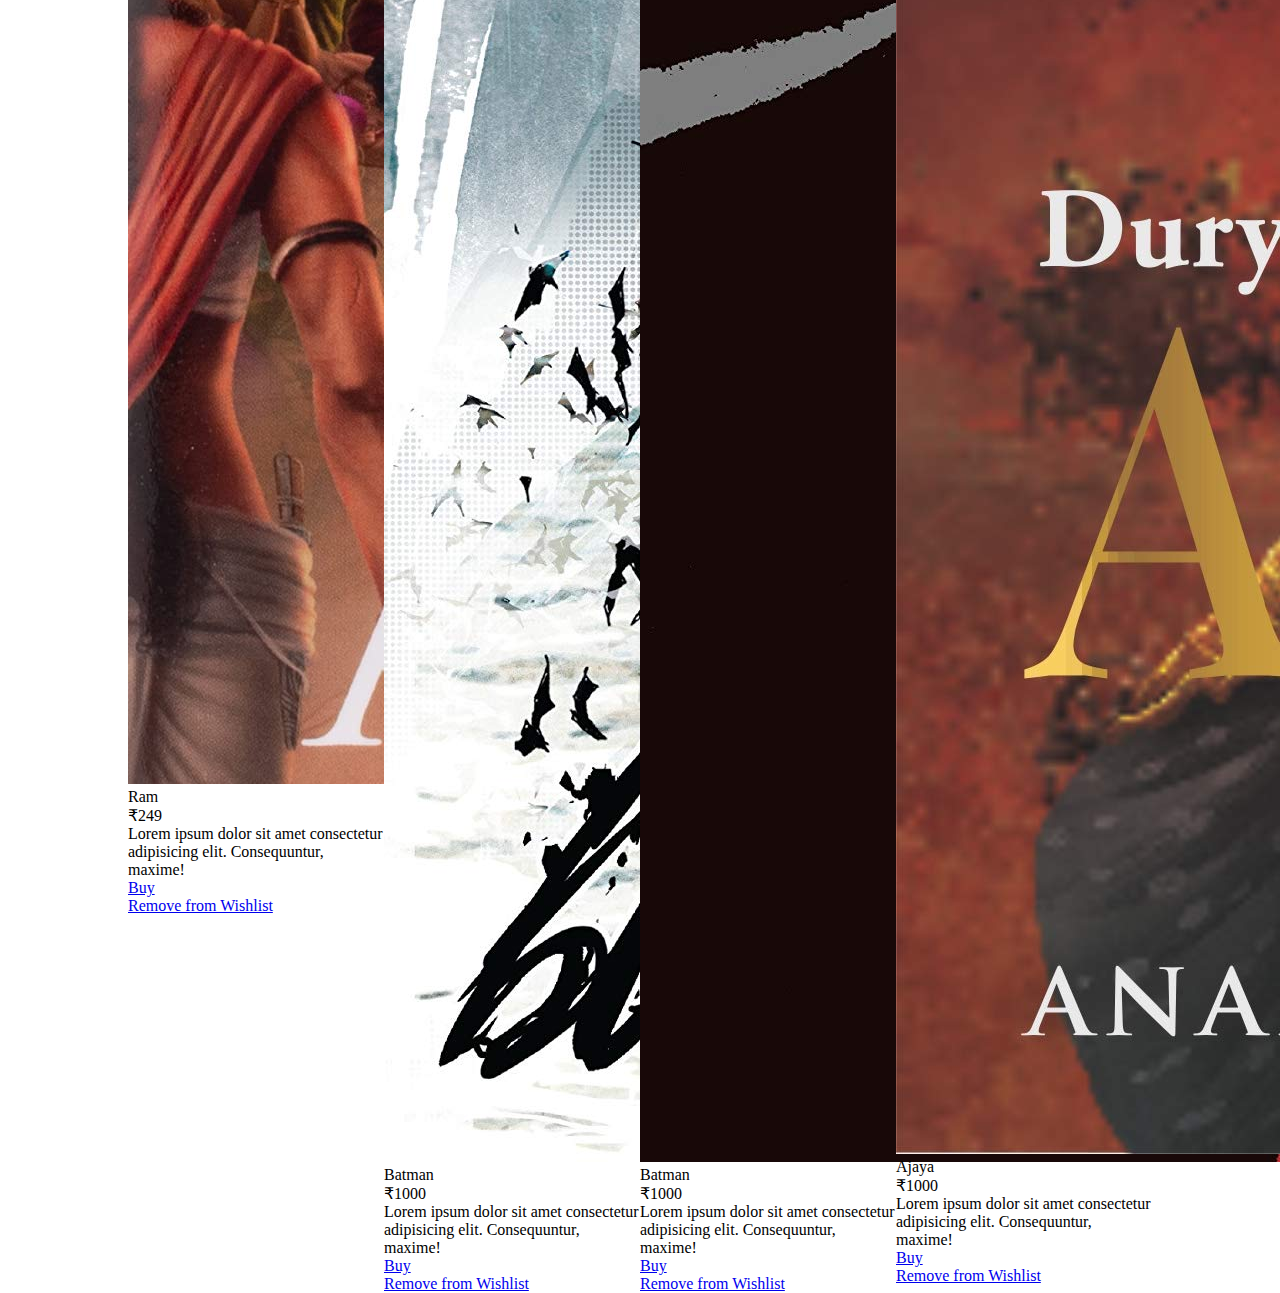
<file: Pages/wishlist.html>
<!DOCTYPE html>
<html lang="en">

<head>
    <meta charset="UTF-8">
    <meta http-equiv="X-UA-Compatible" content="IE=edge">
    <meta name="viewport" content="width=device-width, initial-scale=1.0">
    <link rel="stylesheet" href="https://nucleiui.netlify.app/css/component.css">
    <link rel="stylesheet" href="/css/navbar.css">
    <link rel="stylesheet" href="/css/utilities.css">
    <link rel="stylesheet" href="/css/product.css">
    <title>Nuclei Store | Wishlist</title>
</head>

<body>
    <div class="container">
        <nav class="navigation">
            <div class="left-nav">
                <a href="/index.html">Nuclei Store</a>
            </div>
            <ul class="right-nav">
                <li><a href="/Pages/product.html" class="product-link">Products</a></li>
                <li><a href="#"><img class="icon" src="/asset/love.svg"></a></li>
                <li><a href="/Pages/cart.html"><img class="icon" src="/asset/cart.svg"></a></li>
                <li><a href="/Pages/signin.html"><img class="icon" src="/asset/user.svg"></a></li>
            </ul>
        </nav>
    </div>

    <main>
        <div class="h1-text">Wishlist</div>
        <section class="doc-container">
            <div class="flexbox">
                <div class="card">
                    <img class="card-img" src="/asset/book7.jpg" alt="product">
                    <div class="card-title">Ram</div>
                    <div class="card-price">₹249</div>
                    <div class="card-content">Lorem ipsum dolor sit amet consectetur adipisicing elit. Consequuntur,
                        maxime!
                    </div>
                    <div class="card-link">
                        <div class="card-button">
                            <a href="#" class="card-cart">Buy</a>
                        </div>
                        <div class="card-button">
                            <a href="#" class="card-wishlist">Remove from Wishlist</a>
                        </div>
                    </div>
                </div>
                <div class="card">
                    <img class="card-img" src="/asset/book5.jpg" alt="product">
                    <div class="card-title">Batman</div>
                    <div class="card-price">₹1000</div>
                    <div class="card-content">Lorem ipsum dolor sit amet consectetur adipisicing elit. Consequuntur,
                        maxime!
                    </div>
                    <div class="card-link">
                        <div class="card-button">
                            <a href="#" class="card-cart">Buy</a>
                        </div>
                        <div class="card-button">
                            <a href="#" class="card-wishlist">Remove from Wishlist</a>
                        </div>
                    </div>
                </div>
                <div class="card">
                    <img class="card-img" src="/asset/book4.jpg" alt="product">
                    <div class="card-title">Batman</div>
                    <div class="card-price">₹1000</div>
                    <div class="card-content">Lorem ipsum dolor sit amet consectetur adipisicing elit. Consequuntur,
                        maxime!
                    </div>
                    <div class="card-link">
                        <div class="card-button">
                            <a href="#" class="card-cart">Buy</a>
                        </div>
                        <div class="card-button">
                            <a href="#" class="card-wishlist">Remove from Wishlist</a>
                        </div>
                    </div>
                </div>
                <div class="card">
                    <img class="card-img" src="/asset/book3.jpg" alt="product">
                    <div class="card-title">Ajaya</div>
                    <div class="card-price">₹1000</div>
                    <div class="card-content">Lorem ipsum dolor sit amet consectetur adipisicing elit. Consequuntur,
                        maxime!
                    </div>
                    <div class="card-link">
                        <div class="card-button">
                            <a href="#" class="card-cart">Buy</a>
                        </div>
                        <div class="card-button">
                            <a href="#" class="card-wishlist">Remove from Wishlist</a>
                        </div>
                    </div>
                </div>
            </div>


        </section>
    </main>


</body>

</html>
</file>
<file: css/navbar.css>
.navigation {
    box-shadow: var(--box-shadow);
}

.product-link {
    position: relative;
    top: 30%;
    margin-top: 1rem;
}

.product-link {
    position: relative;
    top: 30%;
}
</file>
<file: css/utilities.css>
* {
    margin: 0px;
    padding: 0px;
    box-sizing: border-box;
}

.container {
    width: 100%;
    margin: 0 auto;
}

.icon {
    width: 1.5rem;
    height: 1.5rem;
}

.h1-text {
    margin: 2rem;
}

.card {
    width: 20%;
}
</file>
<file: css/homepage.css>
.homepage-content {
    width: 80%;
    margin: 3rem auto;    
}

.homepage-image {
    width: 100%;
    border-radius: 8px;
    box-shadow: var(--box-shadow);
}

.image-container {
    position: relative;
    text-align: center;
}

.content {
    position: absolute;
    top: 40%;
    left: 40%;
    transform: translate(-35%, -35%);
    color: var(--background-color);
    font-size: 3rem;
    font-weight: 1000;
}

.genre {
    margin-top: 10px;
    display: flex;
    justify-content: space-around;
}
</file>
<file: css/cart.css>
.card-cart-flex {
    display: flex;
    justify-content: space-around;
}

.card-flex {
    width: 50%;
    display: flex;
    flex-wrap: wrap;
}

.card {
    width: 30%;
}

.cart {
    width: 40%;
    box-shadow: var(--box-shadow);
    padding: 0 2rem;
    border-radius: 10px;
    height: fit-content;
}

.cart-heading {
    padding: 2rem;
    color: var(--primary-color);
}

.cart-price {
    display: flex;
    justify-content: space-between;
    margin: 0.5rem 1rem;
}

.cart-shipping {
    display: flex;
    justify-content: space-between;
    margin: 0.5rem 1rem;
}

.cart-discount {
    display: flex;
    justify-content: space-between;
    margin: 0.5rem 1rem;
}

.horizontal-line {
    margin: 1rem 0;
}

.cart-total {
    display: flex;
    justify-content: space-between;
    margin: 0 1rem;
}

.cross-icon {
    width: 10px;
    height: 10px;
}

a {
    text-decoration: none;
    color: var(--secondary-color);
}
</file>
<file: css/product.css>
.product-page {
    width: 100%;
}

.flexbox {
    display: flex;
    flex-wrap: wrap;
    justify-content: center;
}
</file>
<file: css/signin.css>
.sign-container {
    width: 100%;
    margin: 0 auto;
}

.sign-in {
    width: 30%;
    margin: 1rem auto;
    box-shadow: var(--box-shadow);
    padding: 3rem;
    border-radius: 10px;
}

.sign-in-heading {
    color: var(--primary-color);
    margin-bottom: 1rem;
}

.username-box {
    display: flex;
    justify-content: space-evenly;
    margin-bottom: 1rem;
}

.password-box {
    display: flex;
    justify-content: space-evenly;
    margin-bottom: 1rem;
}

.forgot-password {
    font-style: italic;
    font-size: 10px;
}

.forgot-password a {
    color: var(--danger-color);
}

.log-in {
    color: var(--secondary-color);
}

.create-account-link {
    font-style: italic;
    color: var(--text-color);
}
</file>
<file: css/signup.css>
@import url(/css/signin.css);

.sign-up-heading {
    color: var(--primary-color);
    margin-bottom: 1rem;
}

.email-box {
    display: flex;
    justify-content: space-evenly;
    margin-bottom: 1rem;
}

.sign-up {
    color: var(--secondary-color);
}

.sign-up-link {
    font-style: italic;
    color: var(--text-color);
}
</file>
